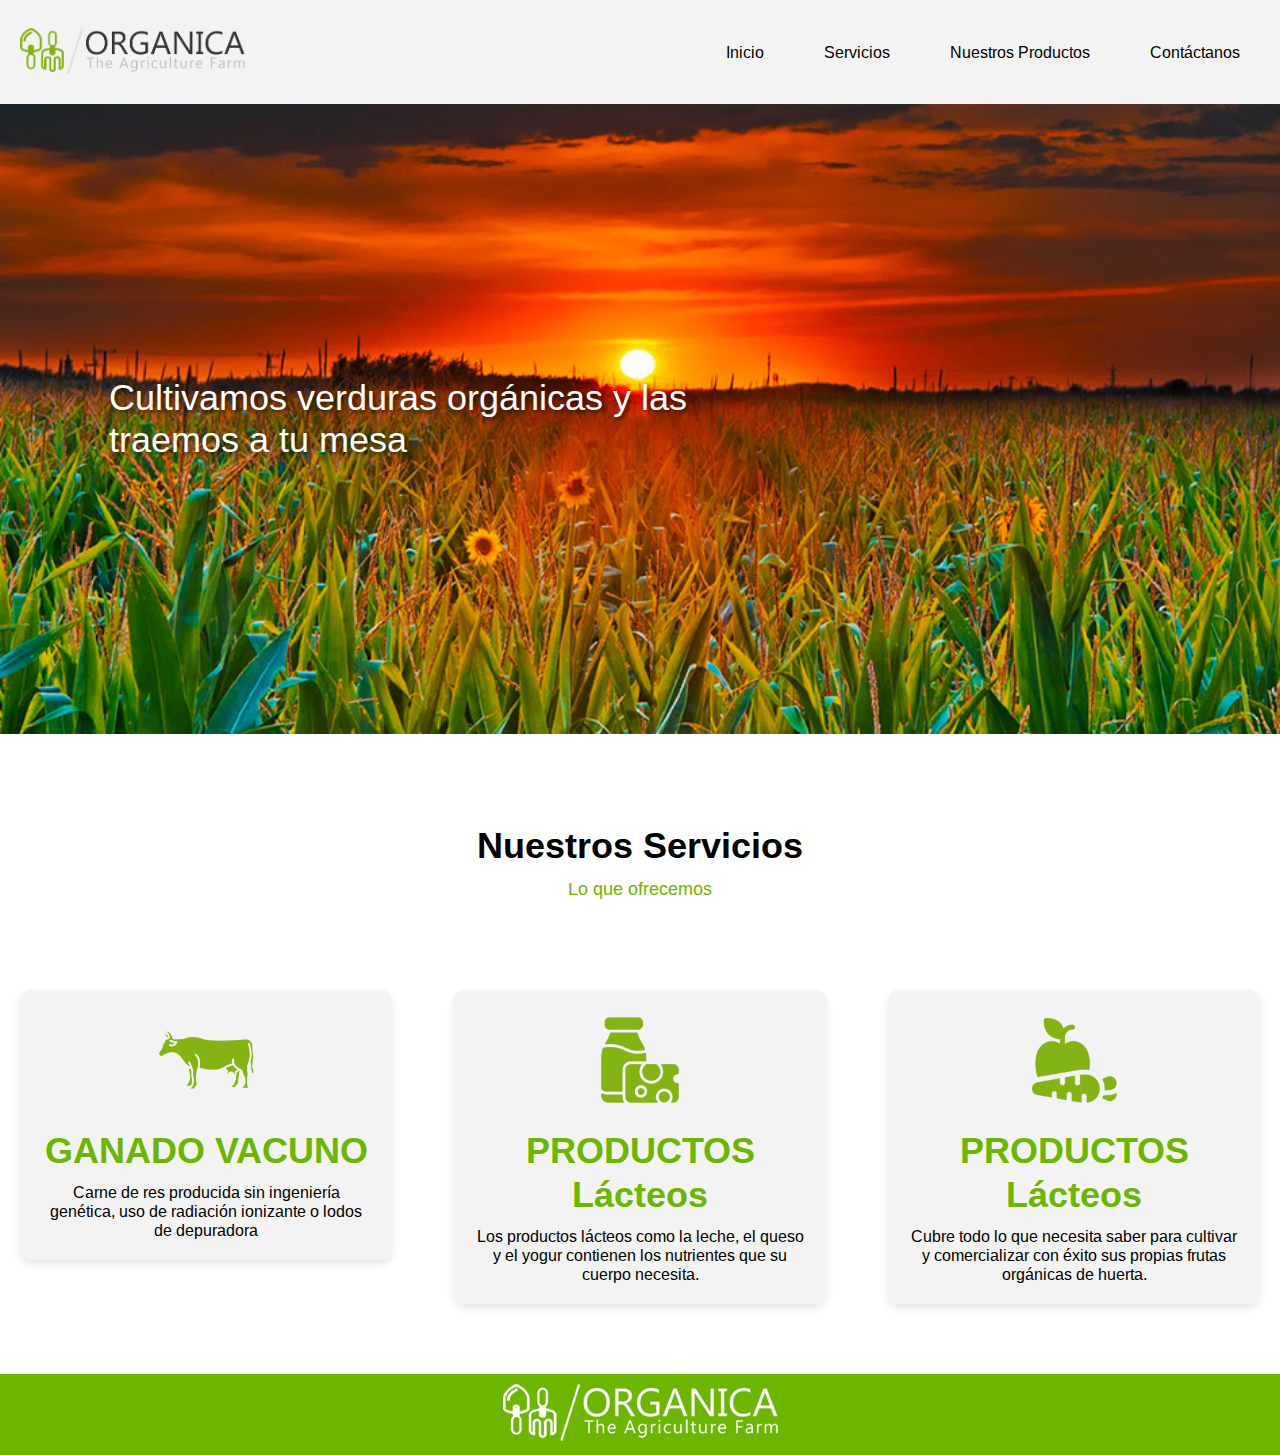
<file: index.html>
<!DOCTYPE html>
<html lang="es">
<head>
    <meta charset="UTF-8"> 
    <meta name="viewport" content="width=device-width, initial-scale=1.0"> 
    <title>Organica -prueba</title> 
    <link href="https://fonts.googleapis.com/css2?family=Arimo:wght@400;500&display=swap" rel="stylesheet">
    <link rel="stylesheet" href="https://cdnjs.cloudflare.com/ajax/libs/font-awesome/5.15.4/css/all.min.css">
    <script src="https://code.jquery.com/jquery-3.7.1.min.js"></script>
    <link rel="stylesheet" href="styles.css">
</head>
<body>
    <!-- Sección de encabezado que incluye el logo y la navegación -->
    <header>
        <div class="logo">  
            <img src="imagenes\logo_arriba.png" alt="logo">
            <a href="#" id="icono"><i class='fa-solid fa-bars'></i></a>
        </div>
        <nav id="Caja">
            <!-- Menú de navegación con enlaces a otras secciones -->
            <ul>
                <li><a href="#">Inicio</a></li>
                <li><a href="#">Servicios</a></li>
                <li><a href="#">Nuestros Productos</a></li>
                <li><a href="#">Contáctanos</a></li>
            </ul>
        </nav>
    </header>

    <!-- Sección principal que muestra un mensaje sobre la misión de la página -->
    <section class="hero">
        <div >
            <!-- Texto que aparece encima de la imagen de fondo -->
            <h2>Cultivamos verduras orgánicas y las traemos a tu mesa</h2>
        </div>
    </section>
    <section>
        <div class="services">
            <h2>Nuestros Servicios</h2>
            <pr>Lo que ofrecemos</pr>
        </div>
        <div class="sev">
            <div class="productos">
                <img src="imagenes\icono1.png" alt="Ganado">
                <h3>GANADO VACUNO</h3>
                <P>Carne de res producida sin ingeniería genética, uso de radiación ionizante o lodos de depuradora</P>
            </div>
            <div class="productos">
                <img src="imagenes\icono2.png" alt="Lact">
                <h3>PRODUCTOS Lácteos</h3>
                <P>Los productos lácteos como la leche, el queso y el yogur contienen los nutrientes que su cuerpo necesita.</P>
            </div>
            <div class="productos">
                <img src="imagenes\icono3.png" alt="Lact">
                <h3>PRODUCTOS Lácteos</h3>
                <P>Cubre todo lo que necesita saber para cultivar y comercializar con éxito sus propias frutas orgánicas de huerta.</P>
            </div>
        </div>
    </section>
    <footer class="pie">
        <img src="imagenes\logo_abajo.png" alt="pie">
    </footer>

    <script>
        // SCRIPT PARA EL MENU DESPLEGABLE
        $("#icono").click(function () {
          $("#Caja").slideToggle();
        });
      </script>
    

</body>
</html>
</file>
<file: styles.css>
* {
    margin: 0;
    padding: 0;
    box-sizing: border-box;
    font-family: 'Arimo', sans-serif;
}

body {
    background-color: #fff;
}

header {
    background-color: #f3f3f3;
    display: flex;
    justify-content: space-between;
    align-items: center;
    padding: 20px;
}

#icono {
    display: none;
    justify-content: center;
    align-items: center;
    background-color: #6cb500;
    color: white;
    padding: 10px;
    border-radius: 5px;
    text-decoration: none;
    width: 35px;
}

.logo img {
    height: 60px;
    width: auto;
}

#caja {
    display: block;
}

nav ul {
    display: flex;
    list-style: none;
}

nav ul li {
    margin-left: 20px;
}

nav ul li a {
    text-decoration: none;
    color: #000;
    font-weight: 500;
    padding: 10px 20px;
    transition: background-color 0.3s ease;
}

nav ul li a:hover {
    background-color: #6cb500;
    color: #fff;
    border-radius: 5px;
}

.hero {
    background-image: url('imagenes/foto_slide.jpg');
    background-size: cover;
    background-position: center;
    height: 70vh;
    position: relative;
    display: flex;
    justify-content: flex-start;
    align-items: center;
    text-align: start;
    color: #fff;
}

.hero h2 {
    font-size: 36px;
    font-weight: 500;
    text-shadow: 2px 2px 5px rgba(0, 0, 0, 0.7);
    max-width: 80%;
    margin: 0 auto;
}

.services {
    padding: 40px 20px;
    background-color: #fff;
    text-align: center;
}

section {
    padding: 50px 20px;
    text-align: center;
}

.services h2 {
    font-size: 36px;
    color: #000;
    margin-bottom: 10px;
}

.services pr {
    font-size: 18px;
    color: #6cb500;
    margin-bottom: 30px;
    display: block;
}

.sev {
    display: flex;
    justify-content: space-between;
    align-items: flex-start;
    flex-wrap: wrap;
    margin-top: 20px;
}

.sev h3 {
    font-size: 36px;
    color: #6cb500;
    margin-bottom: 10px;
}

.productos {
    background-color: #f3f3f3;
    padding: 20px;
    border-radius: 10px;
    width: 30%;
    box-shadow: 0 4px 8px rgba(0, 0, 0, 0.1);
    text-align: center;
    margin-bottom: 20px;
}

.productos img {
    max-width: 100px;
    height: auto;
    margin-bottom: 15px;
}

.pie {
    background-color: #6cb500;
    text-align: center;
    padding: 10px;
}

@media (max-width: 480px) {
    header {
        flex-direction: column;
        align-items: flex-start;
    }

    #icono {
        display: flex;
        flex-direction: row;
        align-items: flex-end;
    }

    nav ul {
        flex-direction: column;
        align-items: flex-start;
    }

    nav ul li {
        margin-left: 0;
        margin-bottom: 8px;
    }

    .hero h2 {
        font-size: 22px;
        max-width: 100%;
    }

    .sev {
        flex-direction: column;
    }

    .productos {
        width: 100%;
        margin-bottom: 15px;
    }

    .productos img {
        max-width: 70px;
    }

    .services h2 {
        font-size: 24px;
    }

    .sev h3 {
        font-size: 20px;
    }
}
</file>
